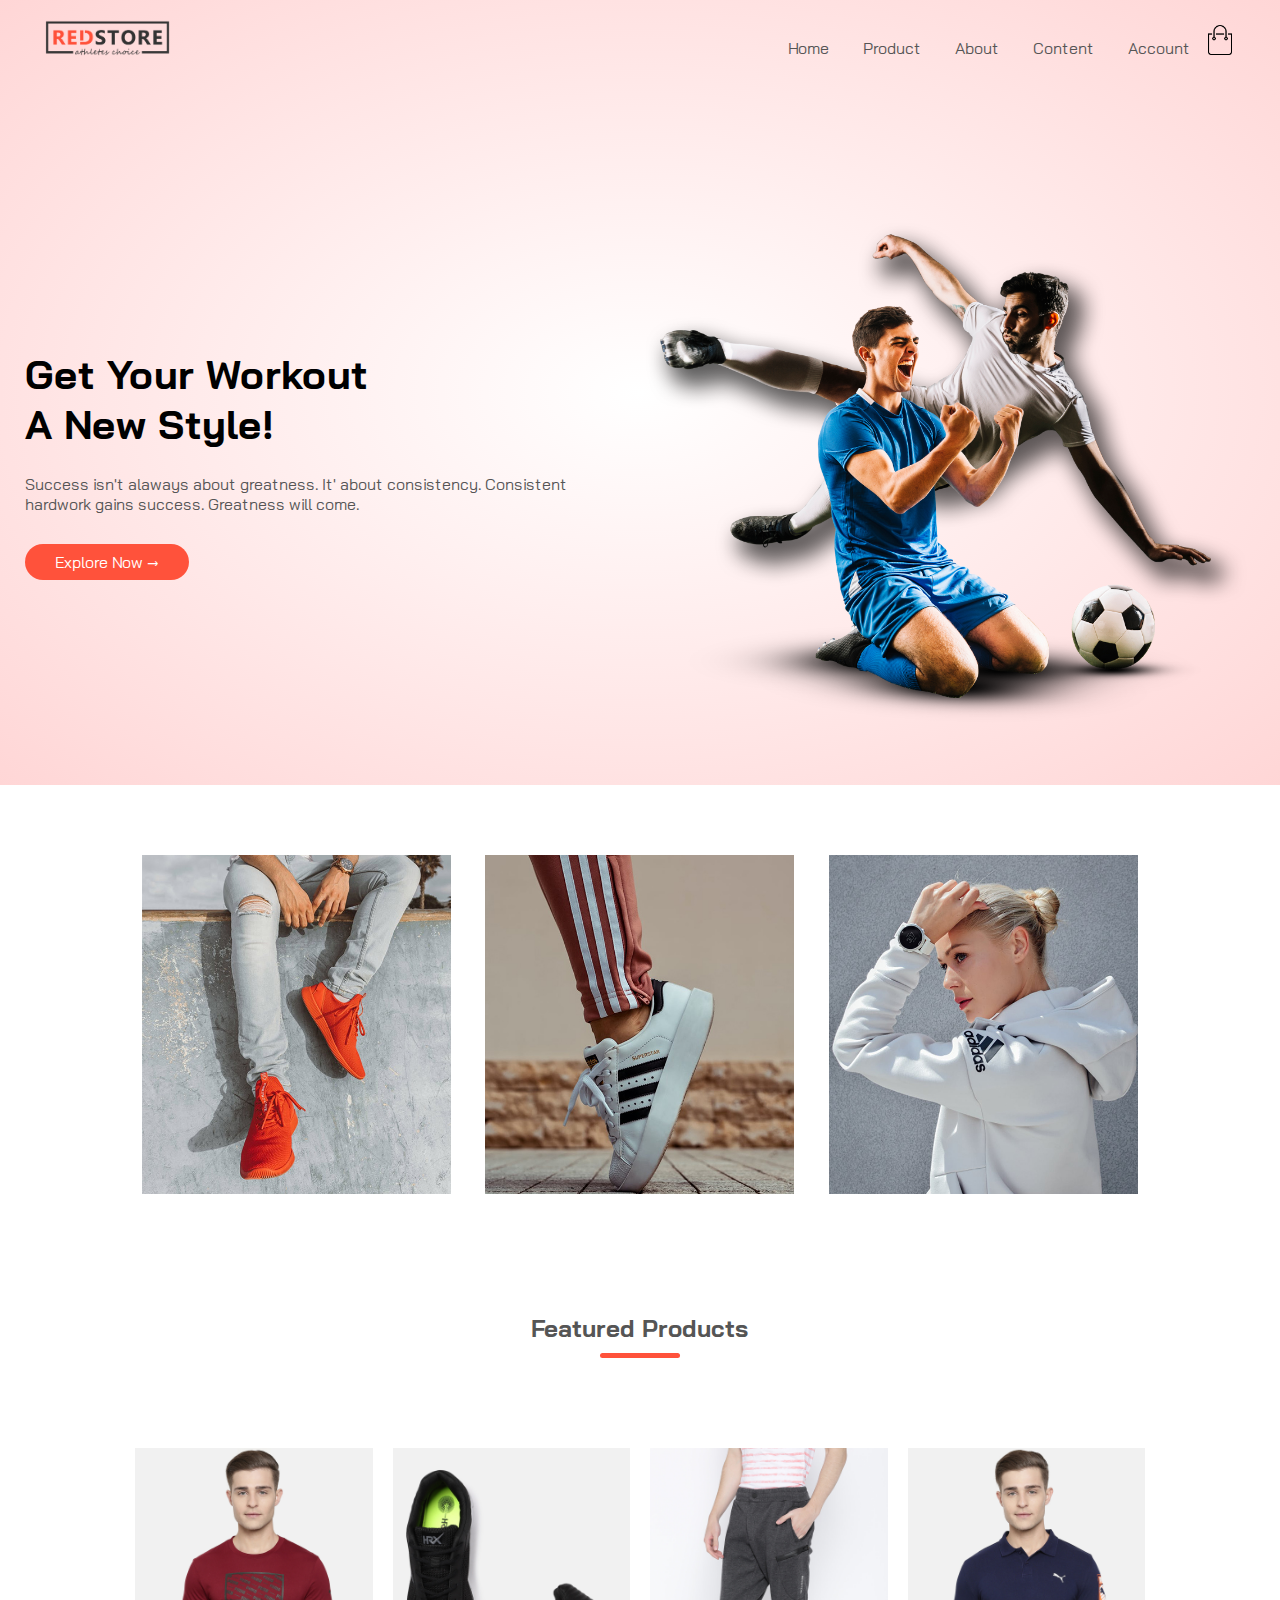
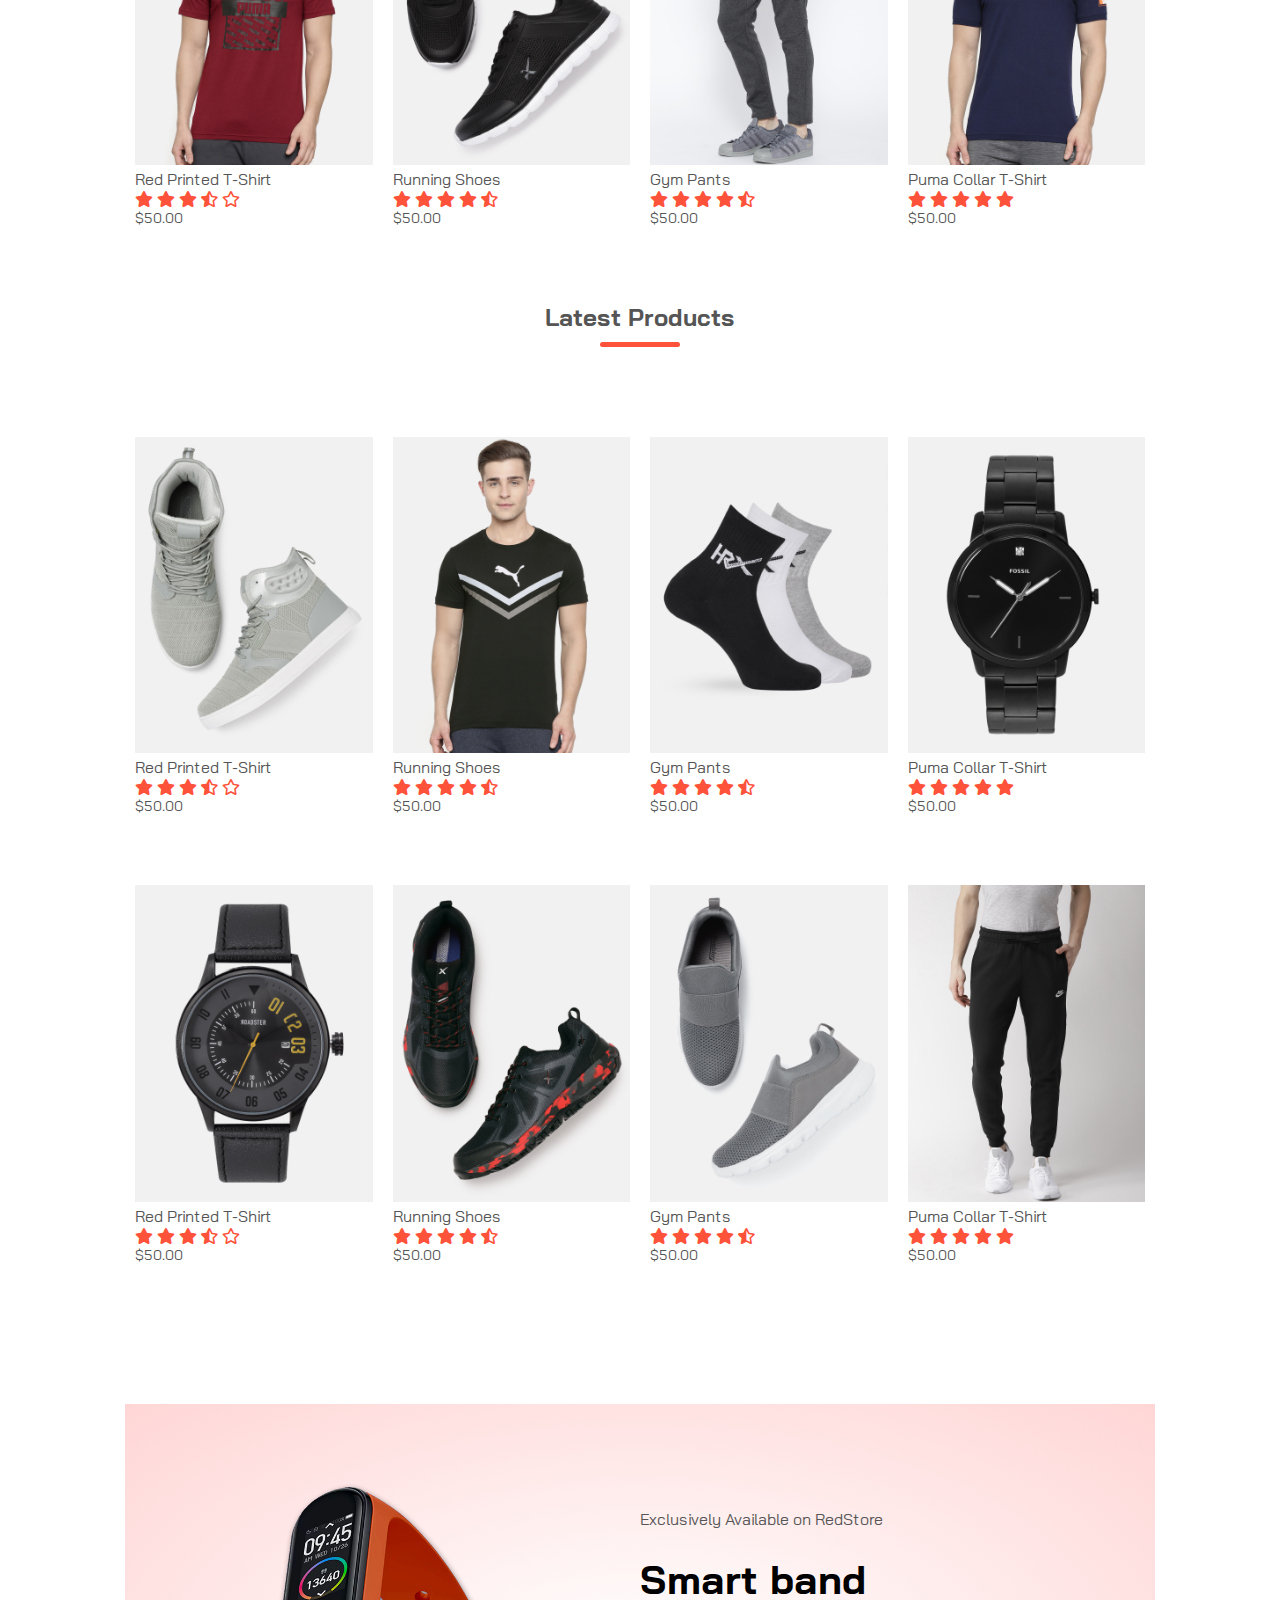
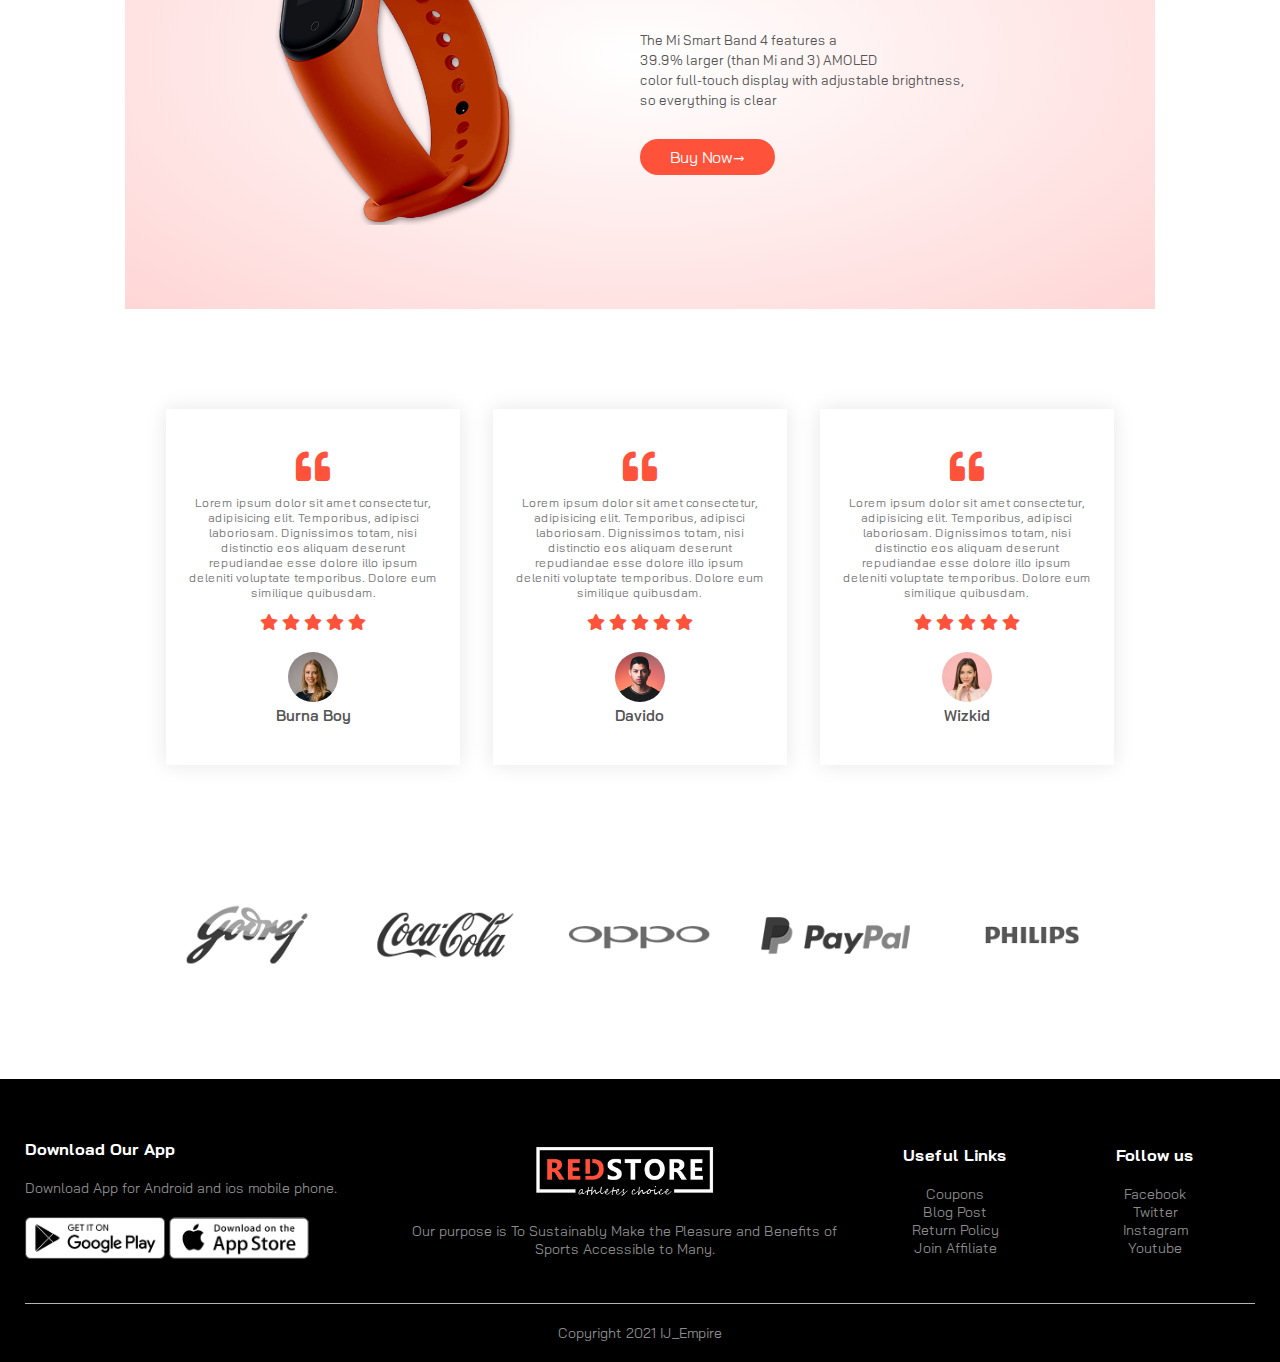
<file: index.html>
<!DOCTYPE html>
<html lang="en">
<head>
    <meta charset="UTF-8">
    <meta name="viewport" content="width=device-width, initial-scale=1.0">
    <title>RedStore E-commerce</title>
    <link rel="stylesheet" href="css/style.css">
    <link rel="preconnect" href="https://fonts.gstatic.com">
    <link href="https://fonts.googleapis.com/css2?family=Bai+Jamjuree:wght@300;400;500;600;700&display=swap" rel="stylesheet">
    <link rel="stylesheet" href="https://use.fontawesome.com/releases/v5.11.1/css/all.css">
    
    
</head>
<body>
    <div class="header">
        <div class="container">
            <div class="navbar">
                <div class="logo">
                    <img src="images/logo.png" width="125px" alt="home">
                </div>
                <nav>
                    <ul id="MenuItems">
                        <li><a href="">Home</a></li>
                        <li><a href="">Product</a></li>
                        <li><a href="">About</a></li>
                        <li><a href="">Content</a></li>
                        <li><a href="">Account</a></li>
                    </ul>
                </nav>
                <img src="images/cart.png" alt="" width="30px" height="30px">
                <img src="images/menu.png" class="menu-icon" onclick="menutoggle()">
            </div>
            <div class="row">
                <div class="col-2">
                    <h1 style="text-transform: capitalize;">Get Your workout<br>a new style!</h1>
                    <p>Success isn't alaways about greatness. It' about consistency. Consistent<br>hardwork gains success. Greatness will come.</p>
                    <a href="" class="btn">Explore Now &#8594;</a>
                </div>
                <div class="col-2">
                    <img src="images/image1.png" alt="">
                </div>
            </div>
        </div>
    </div>
    
    <!--featured categories-->
    <div class="categories">
        <div class="small-container">
            <div class="row">
                <div class="col-3">
                    <img src="images/category-1.jpg">
                </div>
                <div class="col-3">
                    <img src="images/category-2.jpg">
                </div>
                <div class="col-3">
                    <img src="images/category-3.jpg">
                </div>
            </div>
        </div>
    </div>

      <!--featured products-->
    <div class="small-container">
        <h2 class="title">Featured Products</h2>
        <div class="row">
            <div class="col-4">
                <img src="images/product-1.jpg" alt="">
                <h4>Red Printed T-Shirt</h4>
                <div class="rating">
                    <i class="fas fa-star"></i>
                    <i class="fas fa-star"></i>
                    <i class="fas fa-star"></i>
                    <i class="fas fa-star-half-alt"></i>
                    <i class="far fa-star"></i>
                </div>
                <p>$50.00</p>
            </div>
            <div class="col-4">
                <img src="images/product-2.jpg" alt="">
                <h4>Running Shoes</h4>
                <div class="rating">
                    <i class="fas fa-star"></i>
                    <i class="fas fa-star"></i>
                    <i class="fas fa-star"></i>
                    <i class="fas fa-star"></i>
                    <i class="fas fa-star-half-alt"></i>
                </div>
                <p>$50.00</p>
            </div>
            <div class="col-4">
                <img src="images/product-3.jpg" alt="">
                <h4>Gym Pants</h4>
                <div class="rating">
                    <i class="fas fa-star"></i>
                    <i class="fas fa-star"></i>
                    <i class="fas fa-star"></i>
                    <i class="fas fa-star"></i>
                    <i class="fas fa-star-half-alt"></i>
                </div>
                <p>$50.00</p>
            </div>
            <div class="col-4">
                <img src="images/product-4.jpg" alt="">
                <h4>Puma Collar T-Shirt</h4>
                <div class="rating">
                    <i class="fas fa-star"></i>
                    <i class="fas fa-star"></i>
                    <i class="fas fa-star"></i>
                    <i class="fas fa-star"></i>
                    <i class="fas fa-star"></i>
                </div>
                <p>$50.00</p>
            </div>
        </div>
        <h2 class="title">Latest Products</h2>
        <div class="row">
            <div class="col-4">
                <img src="images/product-5.jpg" alt="">
                <h4>Red Printed T-Shirt</h4>
                <div class="rating">
                    <i class="fas fa-star"></i>
                    <i class="fas fa-star"></i>
                    <i class="fas fa-star"></i>
                    <i class="fas fa-star-half-alt"></i>
                    <i class="far fa-star"></i>
                </div>
                <p>$50.00</p>
            </div>
            <div class="col-4">
                <img src="images/product-6.jpg" alt="">
                <h4>Running Shoes</h4>
                <div class="rating">
                    <i class="fas fa-star"></i>
                    <i class="fas fa-star"></i>
                    <i class="fas fa-star"></i>
                    <i class="fas fa-star"></i>
                    <i class="fas fa-star-half-alt"></i>
                </div>
                <p>$50.00</p>
            </div>
            <div class="col-4">
                <img src="images/product-7.jpg" alt="">
                <h4>Gym Pants</h4>
                <div class="rating">
                    <i class="fas fa-star"></i>
                    <i class="fas fa-star"></i>
                    <i class="fas fa-star"></i>
                    <i class="fas fa-star"></i>
                    <i class="fas fa-star-half-alt"></i>
                </div>
                <p>$50.00</p>
            </div>
            <div class="col-4">
                <img src="images/product-8.jpg" alt="">
                <h4>Puma Collar T-Shirt</h4>
                <div class="rating">
                    <i class="fas fa-star"></i>
                    <i class="fas fa-star"></i>
                    <i class="fas fa-star"></i>
                    <i class="fas fa-star"></i>
                    <i class="fas fa-star"></i>
                </div>
                <p>$50.00</p>
            </div>
            <div class="row">
                <div class="col-4">
                    <img src="images/product-9.jpg" alt="">
                    <h4>Red Printed T-Shirt</h4>
                    <div class="rating">
                        <i class="fas fa-star"></i>
                        <i class="fas fa-star"></i>
                        <i class="fas fa-star"></i>
                        <i class="fas fa-star-half-alt"></i>
                        <i class="far fa-star"></i>
                    </div>
                    <p>$50.00</p>
                </div>
                <div class="col-4">
                    <img src="images/product-10.jpg" alt="">
                    <h4>Running Shoes</h4>
                    <div class="rating">
                        <i class="fas fa-star"></i>
                        <i class="fas fa-star"></i>
                        <i class="fas fa-star"></i>
                        <i class="fas fa-star"></i>
                        <i class="fas fa-star-half-alt"></i>
                    </div>
                    <p>$50.00</p>
                </div>
                <div class="col-4">
                    <img src="images/product-11.jpg" alt="">
                    <h4>Gym Pants</h4>
                    <div class="rating">
                        <i class="fas fa-star"></i>
                        <i class="fas fa-star"></i>
                        <i class="fas fa-star"></i>
                        <i class="fas fa-star"></i>
                        <i class="fas fa-star-half-alt"></i>
                    </div>
                    <p>$50.00</p>
                </div>
                <div class="col-4">
                    <img src="images/product-12.jpg" alt="">
                    <h4>Puma Collar T-Shirt</h4>
                    <div class="rating">
                        <i class="fas fa-star"></i>
                        <i class="fas fa-star"></i>
                        <i class="fas fa-star"></i>
                        <i class="fas fa-star"></i>
                        <i class="fas fa-star"></i>
                    </div>
                    <p>$50.00</p>
                </div>
            </div>
    </div>
<!--------offer----->
    <div class="offer">
        <div class="small-container">
            <div class="row">
                <div class="col-2">
                    <img src="images/exclusive.png" class="offer-img">
                </div>
                <div class="col-2">
                    <p>Exclusively Available on RedStore</p>
                    <h1>Smart band</h1>
                    <small>The Mi Smart Band 4 features a<br>39.9% larger (than Mi and 3) AMOLED<br>color full-touch display with adjustable brightness,<br>so everything is clear</small>
                    <br><a href="" class="btn">Buy Now&#8594;</a>
                </div>
            </div>
        </div>
    </div>



    <!-------testimonial-->
    <div class="testimonial">
        <div class="small-container">
            <div class="row">
                <div class="col-3">
                    <i class="fas fa-quote-left"></i>
                    <p>
                        Lorem ipsum dolor sit amet consectetur, adipisicing elit. Temporibus, adipisci laboriosam. Dignissimos totam, nisi distinctio eos aliquam deserunt repudiandae esse dolore illo ipsum deleniti voluptate temporibus. Dolore eum similique quibusdam.
                    </p>
                    <div class="rating">
                        <i class="fas fa-star"></i>
                        <i class="fas fa-star"></i>
                        <i class="fas fa-star"></i>
                        <i class="fas fa-star"></i>
                        <i class="fas fa-star"></i>
                    </div>
                    <img src="images/user-1.png">
                    <h3>Burna Boy</h3>
                </div>
                <div class="col-3">
                    <i class="fas fa-quote-left"></i>
                    <p>
                        Lorem ipsum dolor sit amet consectetur, adipisicing elit. Temporibus, adipisci laboriosam. Dignissimos totam, nisi distinctio eos aliquam deserunt repudiandae esse dolore illo ipsum deleniti voluptate temporibus. Dolore eum similique quibusdam.
                    </p>
                    <div class="rating">
                        <i class="fas fa-star"></i>
                        <i class="fas fa-star"></i>
                        <i class="fas fa-star"></i>
                        <i class="fas fa-star"></i>
                        <i class="fas fa-star"></i>
                    </div>
                    <img src="images/user-2.png">
                    <h3>Davido</h3>
                </div>
                <div class="col-3">
                    <i class="fas fa-quote-left"></i>
                    <p>
                        Lorem ipsum dolor sit amet consectetur, adipisicing elit. Temporibus, adipisci laboriosam. Dignissimos totam, nisi distinctio eos aliquam deserunt repudiandae esse dolore illo ipsum deleniti voluptate temporibus. Dolore eum similique quibusdam.
                    </p>
                    <div class="rating">
                        <i class="fas fa-star"></i>
                        <i class="fas fa-star"></i>
                        <i class="fas fa-star"></i>
                        <i class="fas fa-star"></i>
                        <i class="fas fa-star"></i>
                    </div>
                    <img src="images/user-3.png">
                    <h3>Wizkid</h3>
                </div>
            </div>
        </div>
    </div>

    <!----brands-->
    <div class="brands">
        <div class="small-container">
            <div class="row">
                <div class="col-5">
                    <img src="images/logo-godrej.png">
                </div>
                <div class="col-5">
                    <img src="images/logo-coca-cola.png">
                </div>
                <div class="col-5">
                    <img src="images/logo-oppo.png">
                </div>
                <div class="col-5">
                    <img src="images/logo-paypal.png">
                </div>
                <div class="col-5">
                    <img src="images/logo-philips.png">
                </div>
            </div>
        </div>
    </div>

    <!---------footer---------->
    <div class="footer">
        <div class="container">
            <div class="row">
                <div class="footer-col-1">
                    <h3>Download Our App</h3>
                    <p>Download App for Android and ios mobile phone.</p>
                    <div class="app-logo">
                        <img src="images/play-store.png">
                        <img src="images/app-store.png">
                    </div>
                </div>
                <div class="footer-col-2">
                    <img src="images/logo-white.png">
                    <p>Our purpose is To Sustainably Make the Pleasure and Benefits of Sports Accessible to Many.</p>
                </div>
                <div class="footer-col-3">
                    <h3>Useful Links</h3>
                    <ul>
                        <li>Coupons</li>
                        <li>Blog Post</li>
                        <li>Return Policy</li>
                        <li>Join Affiliate</li>
                    </ul>
                </div>
                <div class="footer-col-4">
                    <h3>Follow us</h3>
                    <ul>
                        <li>Facebook</li>
                        <li>Twitter</li>
                        <li>Instagram</li>
                        <li>Youtube</li>
                    </ul>
                </div>
            </div>
            <hr>
            <p class="copyright">Copyright 2021 IJ_Empire</p>
        </div>
    </div>

    <!--------JS for toggle menu-->

    <script>
        var MenuItems = document.getElementById("MenuItems");

        MenuItems.style.maxHeight = "0px";

        function menutoggle(){
            if(MenuItems.style.maxHeight == "0px"){
                MenuItems.style.maxHeight = "200px";
            }
            else{
                MenuItems.style.maxHeight = "0px";
            }
        }
    </script>

</body>
</html>
</file>
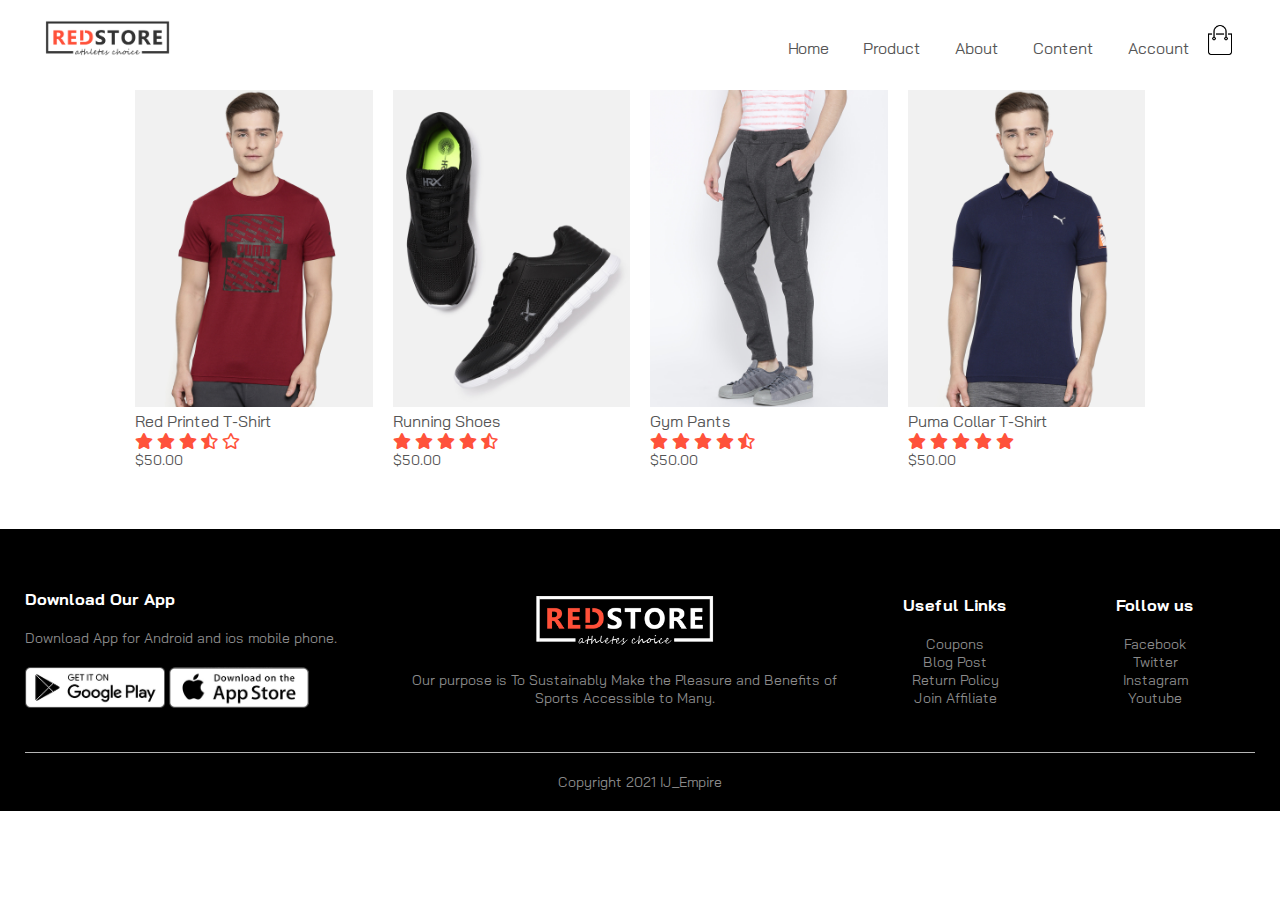
<file: product.html>
<!DOCTYPE html>
<html lang="en">
<head>
    <meta charset="UTF-8">
    <meta name="viewport" content="width=device-width, initial-scale=1.0">
    <title>All Products RedStore</title>
    <link rel="stylesheet" href="css/style.css">
    <link rel="preconnect" href="https://fonts.gstatic.com">
    <link href="https://fonts.googleapis.com/css2?family=Bai+Jamjuree:wght@300;400;500;600;700&display=swap" rel="stylesheet">
    <link rel="stylesheet" href="https://use.fontawesome.com/releases/v5.11.1/css/all.css">
    
    
</head>
<body>
    <div class="container">
        <div class="navbar">
            <div class="logo">
                <img src="images/logo.png" width="125px" alt="home">
            </div>
            <nav>
                <ul id="MenuItems">
                    <li><a href="">Home</a></li>
                    <li><a href="">Product</a></li>
                    <li><a href="">About</a></li>
                    <li><a href="">Content</a></li>
                    <li><a href="">Account</a></li>
                </ul>
            </nav>
            <img src="images/cart.png" alt="" width="30px" height="30px">
            <img src="images/menu.png" class="menu-icon" onclick="menutoggle()">
        </div>  
    </div>

    <div class="small-container">
        <div class="row">
            <div class="col-4">
                <img src="images/product-1.jpg" alt="">
                <h4>Red Printed T-Shirt</h4>
                <div class="rating">
                    <i class="fas fa-star"></i>
                    <i class="fas fa-star"></i>
                    <i class="fas fa-star"></i>
                    <i class="fas fa-star-half-alt"></i>
                    <i class="far fa-star"></i>
                </div>
                <p>$50.00</p>
            </div>
            <div class="col-4">
                <img src="images/product-2.jpg" alt="">
                <h4>Running Shoes</h4>
                <div class="rating">
                    <i class="fas fa-star"></i>
                    <i class="fas fa-star"></i>
                    <i class="fas fa-star"></i>
                    <i class="fas fa-star"></i>
                    <i class="fas fa-star-half-alt"></i>
                </div>
                <p>$50.00</p>
            </div>
            <div class="col-4">
                <img src="images/product-3.jpg" alt="">
                <h4>Gym Pants</h4>
                <div class="rating">
                    <i class="fas fa-star"></i>
                    <i class="fas fa-star"></i>
                    <i class="fas fa-star"></i>
                    <i class="fas fa-star"></i>
                    <i class="fas fa-star-half-alt"></i>
                </div>
                <p>$50.00</p>
            </div>
            <div class="col-4">
                <img src="images/product-4.jpg" alt="">
                <h4>Puma Collar T-Shirt</h4>
                <div class="rating">
                    <i class="fas fa-star"></i>
                    <i class="fas fa-star"></i>
                    <i class="fas fa-star"></i>
                    <i class="fas fa-star"></i>
                    <i class="fas fa-star"></i>
                </div>
                <p>$50.00</p>
            </div>
        </div>       
    </div>

    <!---------footer---------->
    <div class="footer">
        <div class="container">
            <div class="row">
                <div class="footer-col-1">
                    <h3>Download Our App</h3>
                    <p>Download App for Android and ios mobile phone.</p>
                    <div class="app-logo">
                        <img src="images/play-store.png">
                        <img src="images/app-store.png">
                    </div>
                </div>
                <div class="footer-col-2">
                    <img src="images/logo-white.png">
                    <p>Our purpose is To Sustainably Make the Pleasure and Benefits of Sports Accessible to Many.</p>
                </div>
                <div class="footer-col-3">
                    <h3>Useful Links</h3>
                    <ul>
                        <li>Coupons</li>
                        <li>Blog Post</li>
                        <li>Return Policy</li>
                        <li>Join Affiliate</li>
                    </ul>
                </div>
                <div class="footer-col-4">
                    <h3>Follow us</h3>
                    <ul>
                        <li>Facebook</li>
                        <li>Twitter</li>
                        <li>Instagram</li>
                        <li>Youtube</li>
                    </ul>
                </div>
            </div>
            <hr>
            <p class="copyright">Copyright 2021 IJ_Empire</p>
        </div>
    </div>

    <!--------JS for toggle menu-->

    <script>
        var MenuItems = document.getElementById("MenuItems");

        MenuItems.style.maxHeight = "0px";

        function menutoggle(){
            if(MenuItems.style.maxHeight == "0px"){
                MenuItems.style.maxHeight = "200px";
            }
            else{
                MenuItems.style.maxHeight = "0px";
            }
        }
    </script>

</body>
</html>
</file>
<file: css/style.css>
* {
  margin: 0;
  padding: 0;
  -webkit-box-sizing: border-box;
          box-sizing: border-box;
}

body {
  font-family: 'Bai Jamjuree', sans-serif;
}

/*----navbar/navarea-----*/
.navbar {
  display: -webkit-box;
  display: -ms-flexbox;
  display: flex;
  -webkit-box-align: center;
      -ms-flex-align: center;
          align-items: center;
  padding: 20px;
}

nav {
  -webkit-box-flex: 1;
      -ms-flex: 1;
          flex: 1;
  text-align: right;
}

nav ul {
  display: inline-block;
  list-style-type: none;
}

nav ul li {
  display: inline-block;
  margin: 15px;
}

a {
  text-decoration: none;
  color: #555;
}

p {
  color: #555;
}

.container {
  max-width: 1300px;
  margin: auto;
  padding-left: 25px;
  padding-right: 25px;
}

.row {
  display: -webkit-box;
  display: -ms-flexbox;
  display: flex;
  -webkit-box-align: center;
      -ms-flex-align: center;
          align-items: center;
  -ms-flex-wrap: wrap;
      flex-wrap: wrap;
  -ms-flex-pack: distribute;
      justify-content: space-around;
}

.col-2 {
  -ms-flex-preferred-size: 50%;
      flex-basis: 50%;
  min-width: 300px;
}

.col-2 img {
  max-width: 100%;
  padding: 50px 0;
}

.col-2 h1 {
  font-size: 40px;
  line-height: 50px;
  margin: 25px 0;
}

.btn {
  display: inline-block;
  background: #ff523b;
  color: #fff;
  padding: 8px 30px;
  margin: 30px 0;
  border-radius: 30px;
  -webkit-transition: .5s;
  transition: .5s;
}

.btn:hover {
  background: #563434;
}

.header {
  background: radial-gradient(#fff, #ffd6d6);
}

.header .row {
  margin-top: 70px;
}

.categories {
  margin: 70px 0;
}

.col-3 {
  -ms-flex-preferred-size: 30%;
      flex-basis: 30%;
  min-width: 250px;
  margin-bottom: 30px;
}

.col-3 img {
  width: 100%;
}

.small-container {
  max-width: 1080px;
  margin: auto;
  padding-left: 25px;
  padding-right: 25px;
}

.col-4 {
  -ms-flex-preferred-size: 25%;
      flex-basis: 25%;
  padding: 10px;
  min-width: 200px;
  margin-bottom: 50px;
  -webkit-transition: -webkit-transform 0.5s;
  transition: -webkit-transform 0.5s;
  transition: transform 0.5s;
  transition: transform 0.5s, -webkit-transform 0.5s;
}

.col-4 img {
  width: 100%;
}

.title {
  text-align: center;
  margin: 0 auto 80px;
  position: relative;
  line-height: 60px;
  color: #555;
}

.title::after {
  content: "";
  background: #ff523b;
  width: 80px;
  height: 5px;
  border-radius: 5px;
  position: absolute;
  bottom: 0;
  left: 50%;
  -webkit-transform: translatex(-50%);
          transform: translatex(-50%);
}

h4 {
  color: #555;
  font-weight: normal;
}

.col-4 p {
  font-size: 14px;
}

.rating .fas, .far {
  color: #ff523b;
}

.col-4:hover {
  -webkit-transform: translateY(5px);
          transform: translateY(5px);
}

/*----offer-----*/
.offer {
  background: radial-gradient(#fff, #ffd6d6);
  margin-top: 80px;
  padding: 30px 0;
}

.col-2 .offer-img {
  padding: 50px;
}

small {
  color: #555;
}

/*-------testimonial--*/
.testimonial {
  padding-top: 100px;
}

.testimonial .col-3 {
  text-align: center;
  padding: 40px 20px;
  -webkit-box-shadow: 0 0 20px rgba(0, 0, 0, 0.1);
          box-shadow: 0 0 20px rgba(0, 0, 0, 0.1);
  cursor: pointer;
  -webkit-transition: -webkit-transform .5s;
  transition: -webkit-transform .5s;
  transition: transform .5s;
  transition: transform .5s, -webkit-transform .5s;
}

.testimonial .col-3 img {
  width: 50px;
  margin-top: 20px;
  border-radius: 50%;
}

.testimonial .col-3:hover {
  -webkit-transform: translateY(-10px);
          transform: translateY(-10px);
}

.fas.fa-quote-left {
  font-size: 34px;
  color: #ff523b;
}

.col-3 p {
  font-size: 12px;
  margin: 12px 0;
  color: #777;
}

.testimonial .col-3 h3 {
  font-weight: 600;
  color: #555;
  font-size: 15px;
}

/*---brands------*/
.brands {
  margin: 100px auto;
}

.col-5 {
  width: 160px;
}

.col-5 img {
  width: 100%;
  cursor: pointer;
  -webkit-filter: grayscale(100%);
          filter: grayscale(100%);
}

.col-5 img:hover {
  -webkit-filter: grayscale(0);
          filter: grayscale(0);
}

/*--------footer-------*/
.footer {
  position: absolute;
  left: 0;
  right: 0;
  -webkit-box-orient: vertical;
  -webkit-box-direction: normal;
      -ms-flex-direction: column;
          flex-direction: column;
  background: #000;
  color: #8a8a8a;
  font-size: 14px;
  padding: 60px 0px 20px;
}

.footer p {
  color: #8a8a8a;
}

.footer h3 {
  color: #fff;
  margin-bottom: 20px;
}

.footer-col-1, .footer-col-2, .footer-col-3, .footer-col-4 {
  min-width: 200px;
  margin-bottom: 20px;
}

.footer-col-1 {
  -ms-flex-preferred-size: 30%;
      flex-basis: 30%;
}

.footer-col-2 {
  -webkit-box-flex: 1;
      -ms-flex: 1;
          flex: 1;
  text-align: center;
}

.footer-col-2 img {
  width: 180px;
  margin-bottom: 20px;
}

.footer-col-3, .footer-col-4 {
  -ms-flex-preferred-size: 12%;
      flex-basis: 12%;
  text-align: center;
}

ul {
  list-style-type: none;
}

.app-logo {
  margin-top: 20px;
}

.app-logo img {
  width: 140px;
}

.footer hr {
  border: none;
  background: #b5b5b5;
  height: 1px;
  margin: 20px 0;
}

.copyright {
  text-align: center;
}

.menu-icon {
  width: 28px;
  margin-left: 20px;
  display: none;
}

/*---------media query for menu/ menu toogle...----------*/
@media only screen and (max-width: 800px) {
  nav ul {
    position: absolute;
    top: 70px;
    left: 0;
    background: #333;
    width: 100%;
    overflow: hidden;
    -webkit-transition: max-height .5s;
    transition: max-height .5s;
  }
  nav ul li {
    display: block;
    margin-top: 10px;
    margin-bottom: 10px;
    margin-right: 50px;
  }
  nav ul li a {
    color: #fff;
  }
  .menu-icon {
    display: block;
    cursor: pointer;
  }
}

/*---------media query for less than 600 screen size...----------*/
@media only screen and (max-width: 600px) {
  .row {
    text-align: center;
  }
  .col-2, .col-3, .col-4 {
    -ms-flex-preferred-size: 100%;
        flex-basis: 100%;
  }
}
/*# sourceMappingURL=style.css.map */
</file>
